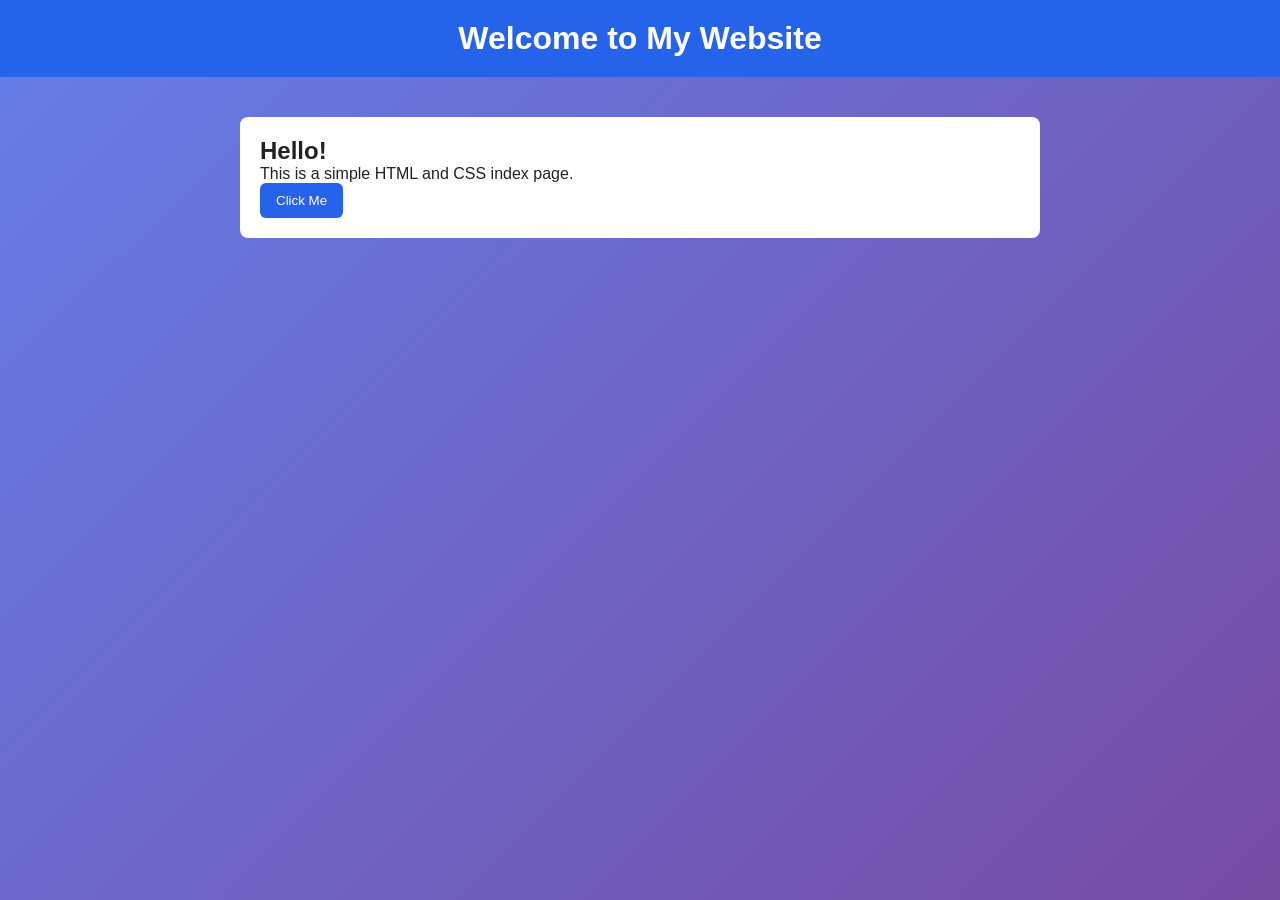
<file: index.html>
<!DOCTYPE html>
<html lang="en">
<head>
  <meta charset="UTF-8" />
  <meta name="viewport" content="width=device-width, initial-scale=1.0" />
  <link rel="stylesheet" href="index.css" />
  <title>Simple Index Page</title>

  <style>

  </style>
</head>
<body>
  <header>
    <h1>Welcome to My Website</h1>
  </header>

  <main>
    <h2>Hello!</h2>
    <p>This is a simple HTML and CSS index page.</p>
    <button>Click Me</button>
  </main>
</body>
</html>
</file>
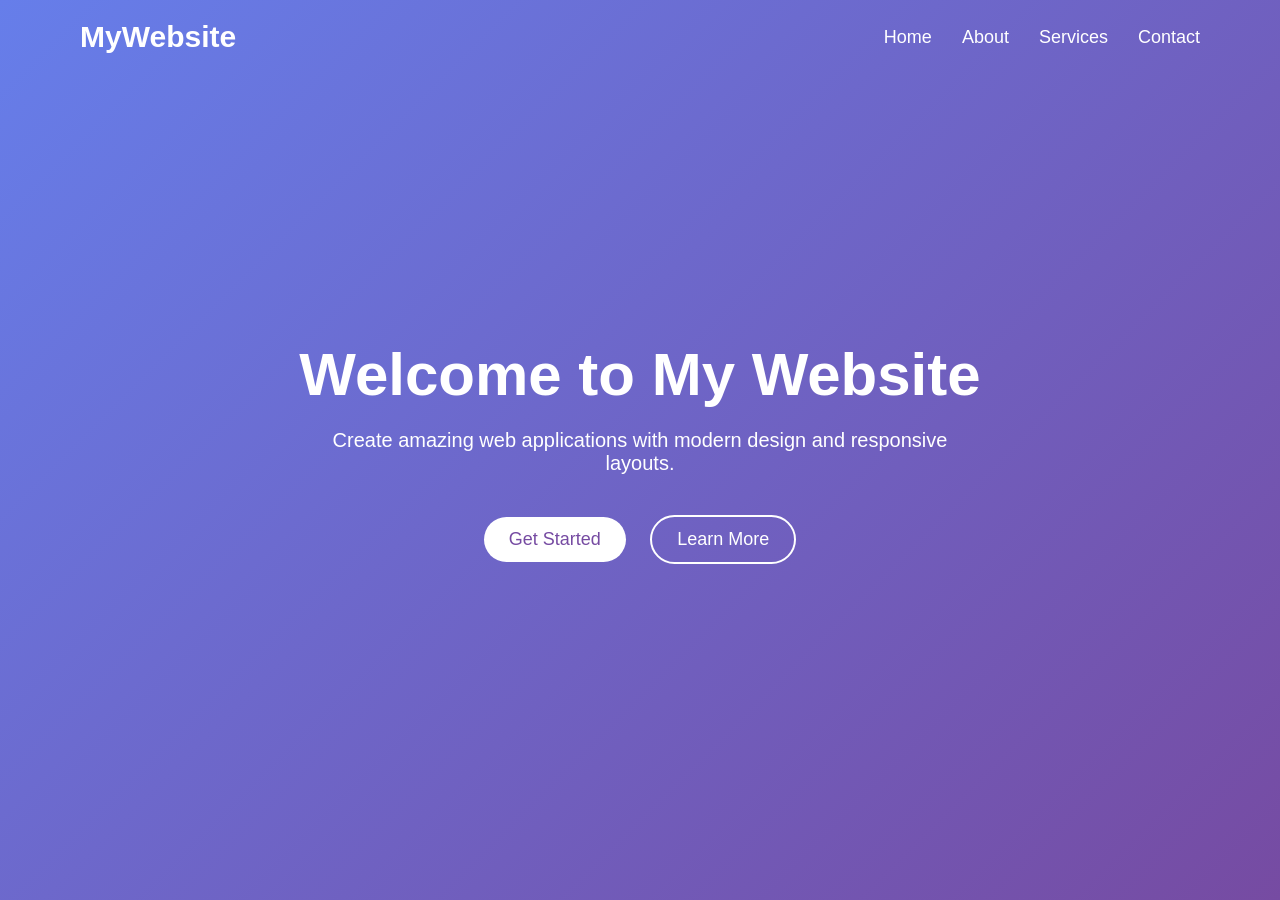
<file: home.html>
<!DOCTYPE html>
<html>
<head>
    <title>Beautiful Home Page</title>
    <link rel="stylesheet" href="index.css">
</head>
<body>

    <nav>
        <div class="logo">MyWebsite</div>

        <ul>
            <li><a href="#">Home</a></li>
            <li><a href="#">About</a></li>
            <li><a href="#">Services</a></li>
            <li><a href="#">Contact</a></li>
        </ul>
    </nav>

    <section class="hero">
        <div class="content">
            <h1>Welcome to My Website</h1>
            <p>
                Create amazing web applications with modern design and
                responsive layouts.
            </p>

            <button class="btn1">Get Started</button>
            <button class="btn2">Learn More</button>
        </div>
    </section>

</body>
</html>
</file>
<file: index.css>
body {
      margin: 0;
      font-family: Arial, sans-serif;
      background: #f4f6f8;
      color: #222;
    }

    header {
      background: #2563eb;
      color: white;
      padding: 20px;
      text-align: center;
    }

    main {
      max-width: 800px;
      margin: 40px auto;
      padding: 20px;
      background: white;
      border-radius: 8px;
    }

    h1 {
      margin-top: 0;
    }

    button {
      background: #2563eb;
      color: white;
      border: none;
      padding: 10px 16px;
      border-radius: 6px;
      cursor: pointer;
    }

    button:hover {
      background: #1d4ed8;
    }
    *{
    margin:0;
    padding:0;
    box-sizing:border-box;
    font-family:Arial, sans-serif;
}

body{
    min-height:100vh;
    background:linear-gradient(135deg,#667eea,#764ba2);
}

nav{
    display:flex;
    justify-content:space-between;
    align-items:center;
    padding:20px 80px;
}

.logo{
    color:white;
    font-size:30px;
    font-weight:bold;
}

nav ul{
    display:flex;
    list-style:none;
    gap:30px;
}

nav ul li a{
    text-decoration:none;
    color:white;
    font-size:18px;
    transition:0.3s;
}

nav ul li a:hover{
    color:yellow;
}

.hero{
    height:85vh;
    display:flex;
    justify-content:center;
    align-items:center;
    text-align:center;
}

.content h1{
    font-size:60px;
    color:white;
    margin-bottom:20px;
}

.content p{
    color:white;
    font-size:20px;
    width:700px;
    max-width:90%;
    margin:auto;
    margin-bottom:30px;
}

.btn1,
.btn2{
    padding:12px 25px;
    border:none;
    border-radius:30px;
    font-size:18px;
    cursor:pointer;
    margin:10px;
    transition:0.3s;
}

.btn1{
    background:white;
    color:#764ba2;
}

.btn2{
    background:transparent;
    color:white;
    border:2px solid white;
}

.btn1:hover,
.btn2:hover{
    transform:translateY(-5px);
}
</file>
